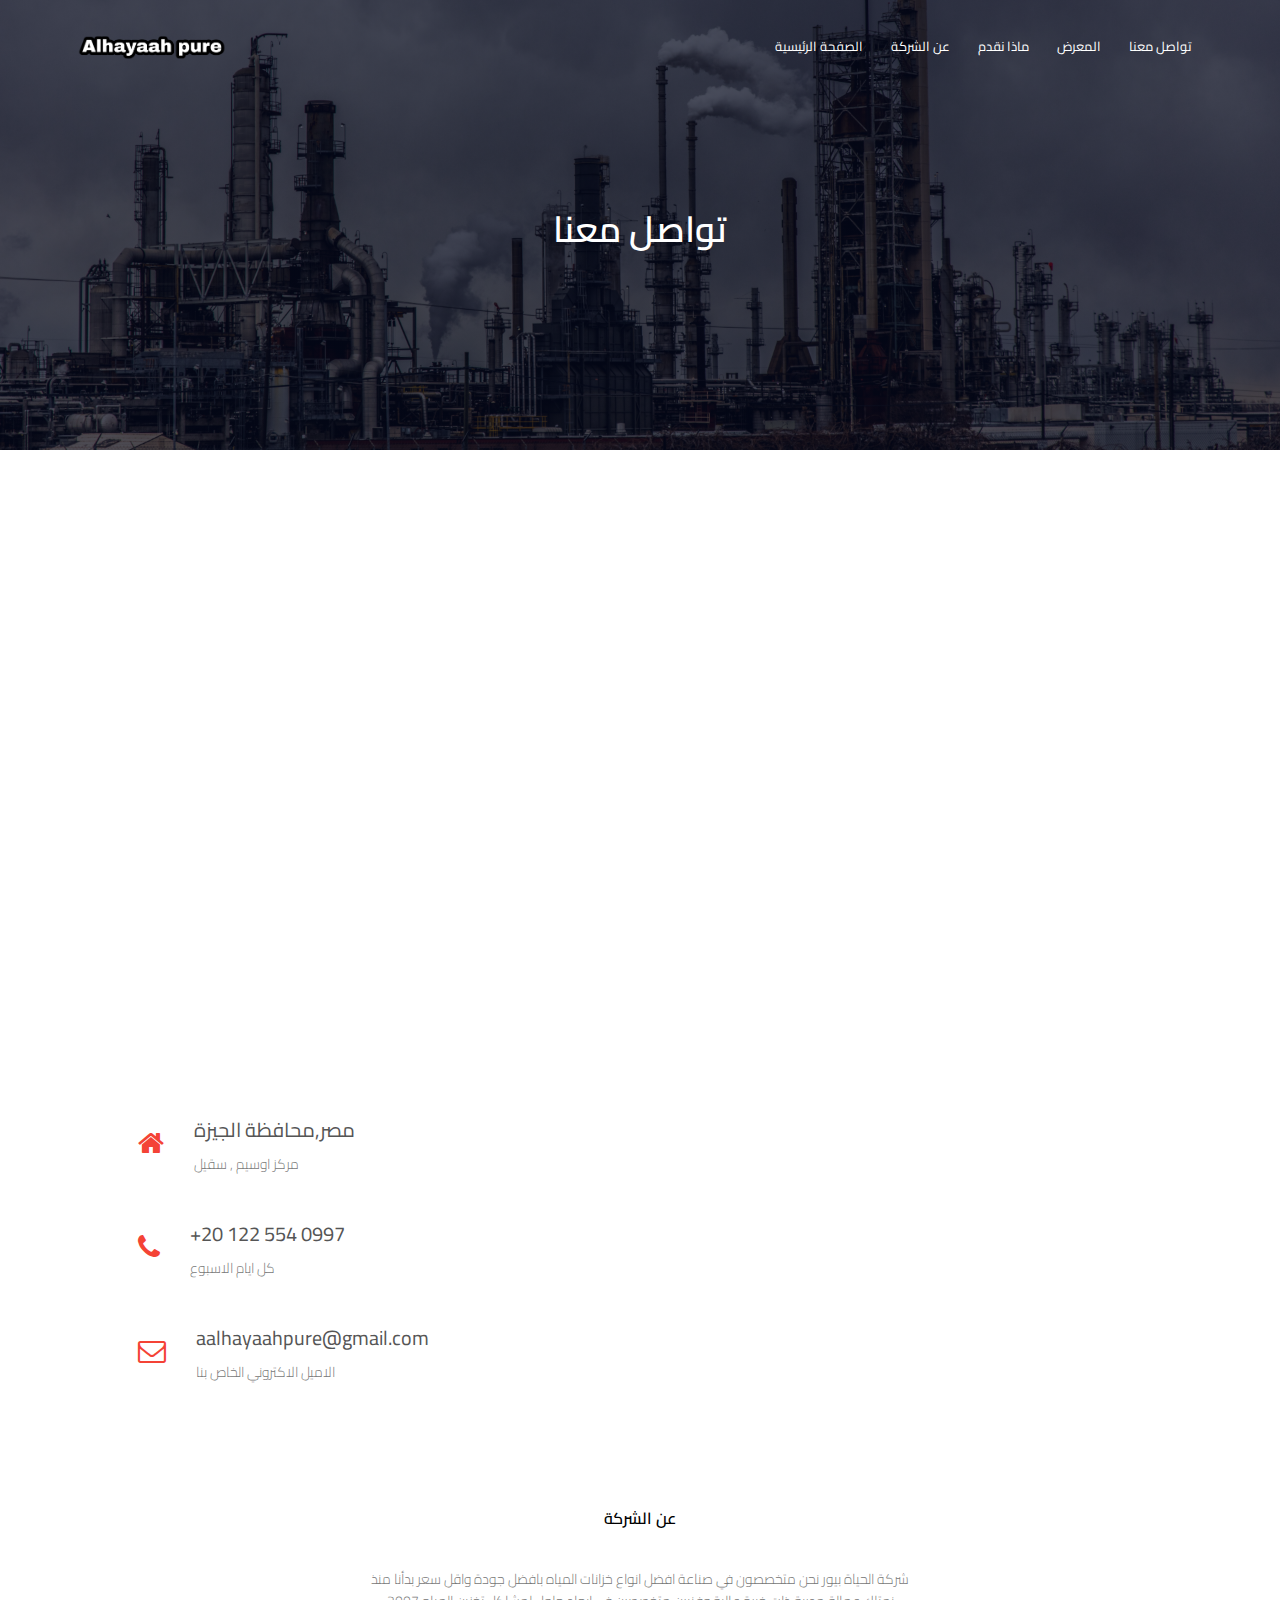
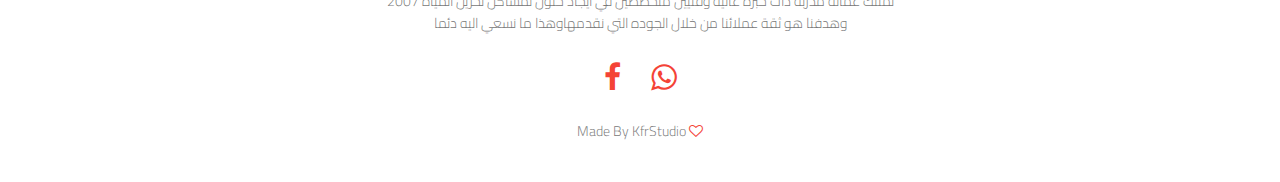
<file: content.html>
<html>
<head>
    <meta charset="UTF-8">
        <meta name="viewport" content="with=device-width, initial-scale=1.0">
        <title>Alhayaah pure</title>
        <link rel="stylesheet" href="style.css">
        <link rel="preconnect" href="https://fonts.googleapis.com">
<link rel="preconnect" href="https://fonts.gstatic.com" crossorigin>
<link rel="preconnect" href="https://fonts.googleapis.com">
<link rel="preconnect" href="https://fonts.gstatic.com" crossorigin>
<link href="https://fonts.googleapis.com/css2?family=Cairo:wght@300;400;700&display=swap" rel="stylesheet">
<link rel="stylesheet" href="https://cdnjs.cloudflare.com/ajax/libs/font-awesome/4.7.0/css/font-awesome.min.css">
</head>
<body>
    <section class="sub-header">
        <nav>
            <a href="index.html"> <img src="imges/logo3.png"> </a>
            <div class="nav-links" id="navLinks">
                <i class="fa fa-times" onclick="hideMenu()"></i>
                <ul>
                    <li><a href="index.html">الصفحة الرئيسية</a></li>
                    <li><a href="about.html">عن الشركة</a></li>
                    <li><a href="work.html">ماذا نقدم</a></li>
                    <li><a href="galary.html">المعرض</a></li>
                    <li><a href="content.html">تواصل معنا</a></li>
                </ul>
            </div>
            <i class="fa fa-bars" onclick="showMenu()"></i>
        </nav>
        <h1>تواصل معنا</h1>
    </section>
<!---contact us--->
<section class="location">
    <iframe src="https://www.google.com/maps/embed?pb=!1m18!1m12!1m3!1d3450.7569491626937!2d31.17769368446685!3d30.12976762149098!2m3!1f0!2f0!3f0!3m2!1i1024!2i768!4f13.1!3m3!1m2!1s0x0%3A0xdddb6d022eeacb39!2zMzDCsDA3JzQ3LjIiTiAzMcKwMTAnMzEuOCJF!5e0!3m2!1sar!2seg!4v1644141608664!5m2!1sar!2seg" width="600" height="450" style="border:0;" allowfullscreen="" loading="lazy"></iframe>
</section>
<section class="contact-us">
    <div class="row">
        <div class="contact-col">
            <div>
                <i class="fa fa-home"></i>
                <span>
                    <h5>مصر,محافظة الجيزة</h5>
                    <p>مركز اوسيم ,  سقيل</p>
                </span>
            </div>
            <div>
                <i class="fa fa-phone"></i>
                <span>
                    <h5>+20 122 554 0997
                    </h5>
                    <p>كل ايام الاسبوع</p>
                </span>
            </div>
            <div>
                <i class="fa fa-envelope-o"></i>
                <span>
                    <h5>aalhayaahpure@gmail.com</h5>
                    <p>الاميل الاكتروني الخاص بنا</p>
                </span>
            </div>
        </div>
    </div>
</section>
    <section class="about">
        <h4>عن الشركة</h4>
        <p>شركة الحياة بيور نحن متخصصون في صناعة افضل انواع خزانات المياه بافضل جودة واقل سعر بدأنا منذ <br>2007 نمتلك عمالة مدربة ذات خبرة عالية وفنيين متخصصين في ايجاد حلول لمشاكل تخزين المياه <br>وهدفنا هو ثقة عملائنا من خلال الجوده التي نقدمهاوهذا ما نسعي اليه دئما</p>
        <div class="icons">
          <a href="https://www.facebook.com/%D8%B4%D8%B1%D9%83%D9%87-%D8%A7%D9%84%D8%AD%D9%8A%D8%A7%D9%87-%D8%A8%D9%8A%D9%88%D8%B1-%D9%84%D8%AA%D8%B5%D9%86%D9%8A%D8%B9-%D8%AE%D8%B2%D8%A7%D9%86%D8%A7%D8%AA-%D8%A7%D9%84%D9%85%D9%8A%D8%A7%D9%87-%D8%A7%D9%84%D8%A8%D9%88%D9%84%D9%8A-%D8%A7%D8%AB%D9%84%D9%8A%D9%86-104940935445497">  <i class="fa fa-facebook"></i></a>
          <a href="https://wa.me/+201225540997
"><i class="fa fa-whatsapp"></i></a>
        </div>
        <p>Made By KfrStudio <i class="fa fa-heart-o"></i></p>
    </section>
    <script>
        var navLinks = document.getElementById("navLinks");
        function showMenu(){
            navLinks.style.right = "0";
        }
        function hideMenu(){
            navLinks.style.right = "-200px";
        }
    </script>
</body>
</html>
</file>
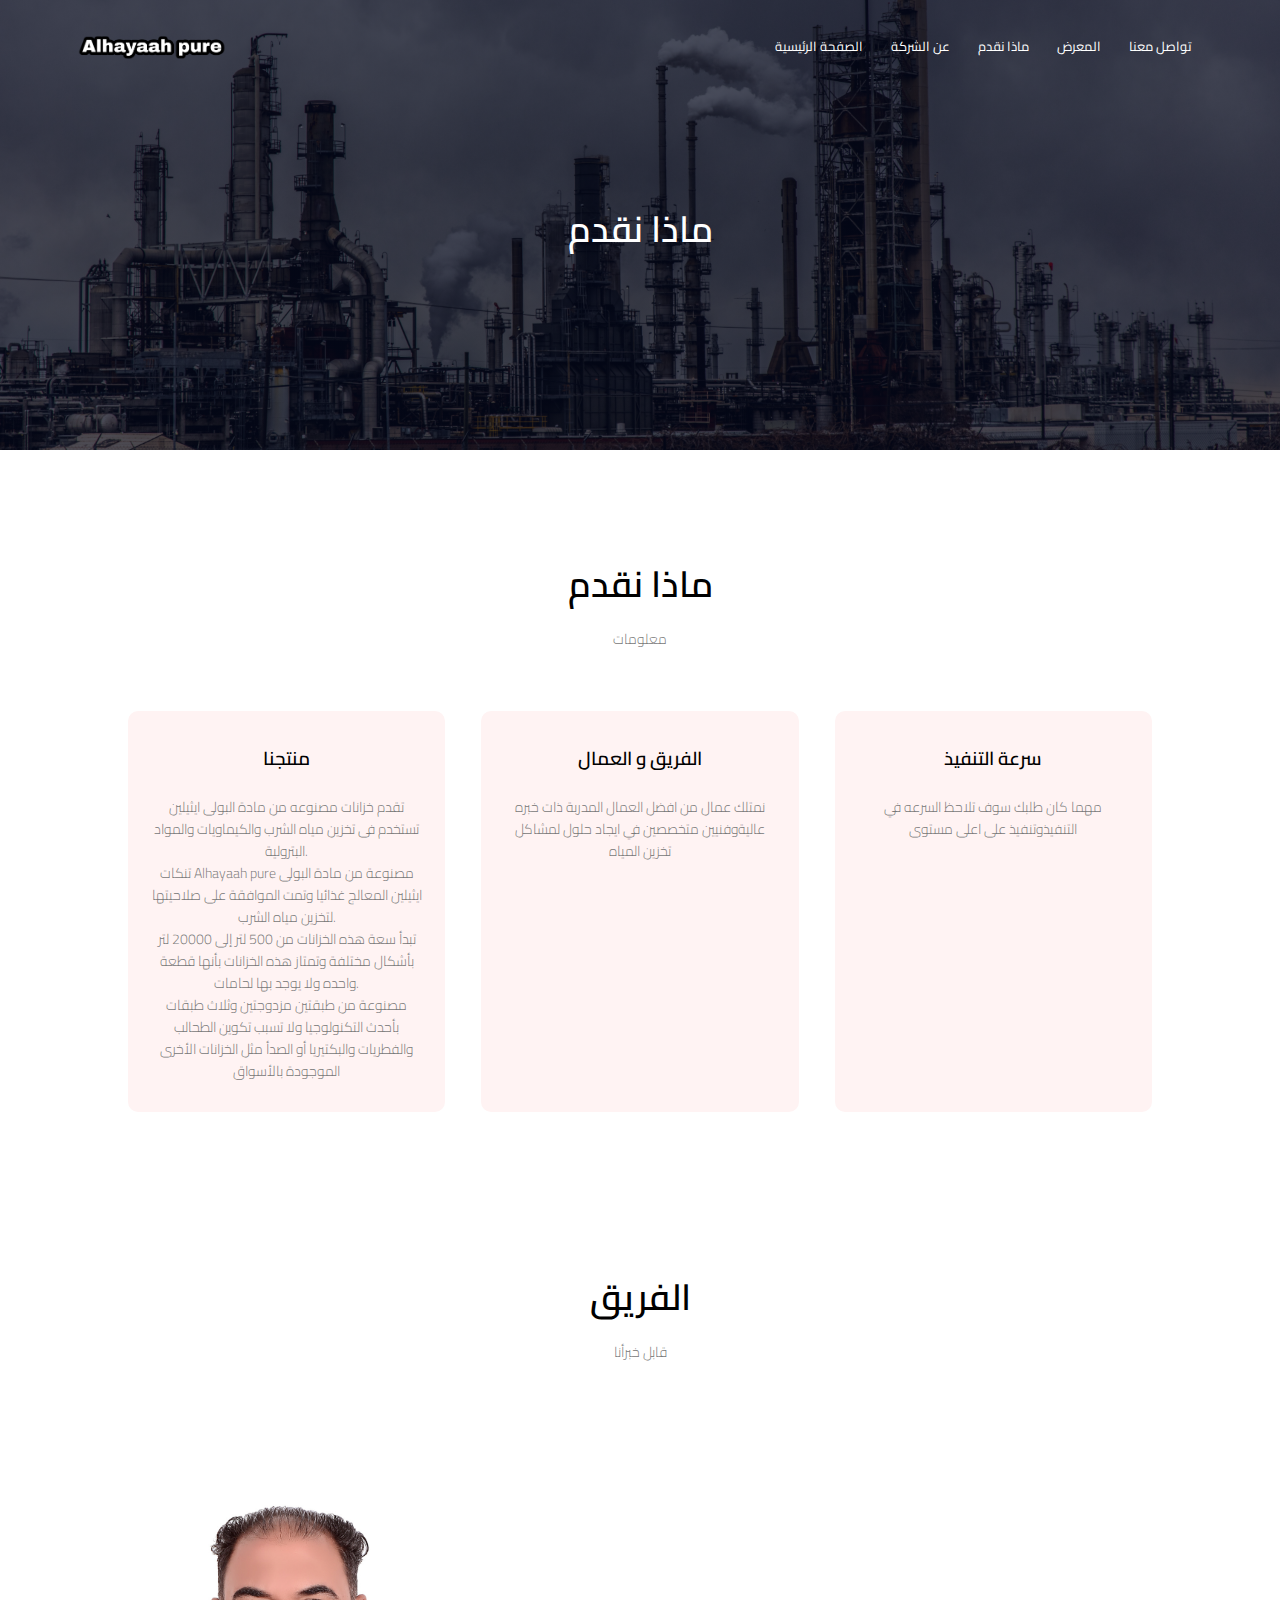
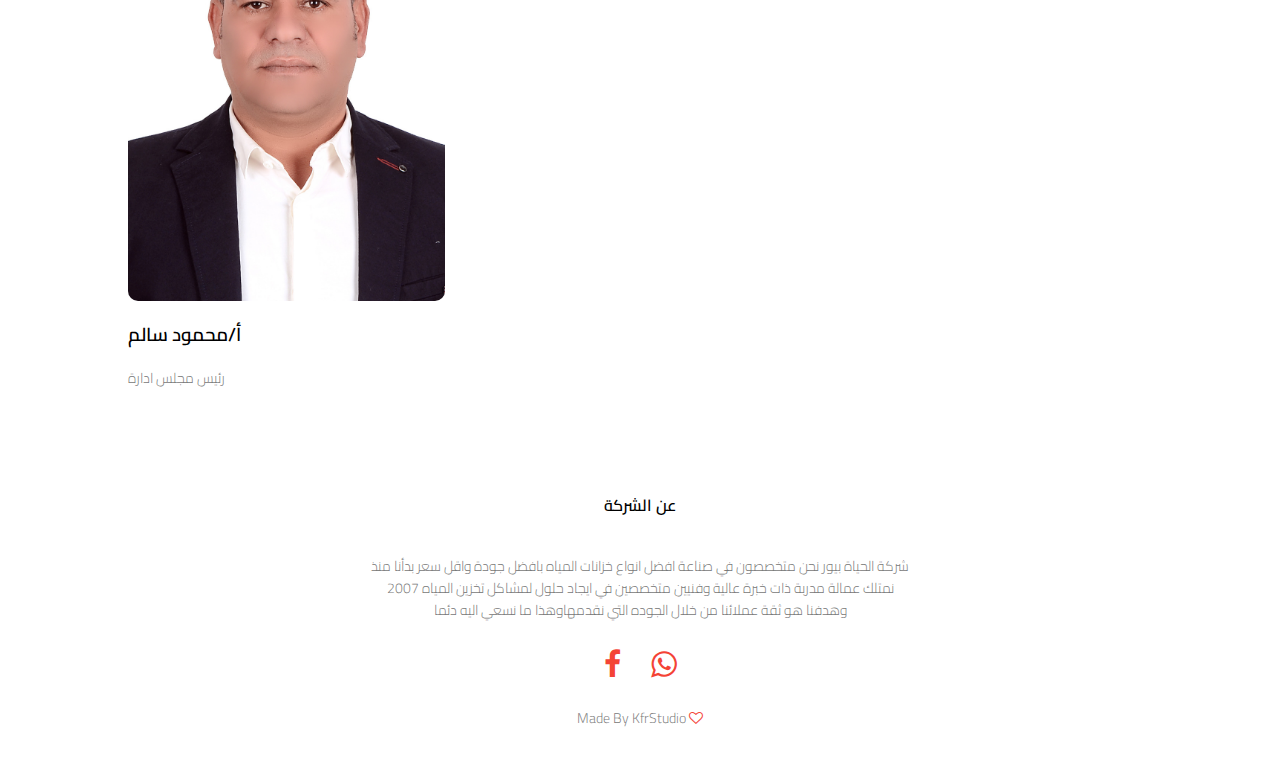
<file: work.html>
<html>
<head>
    <meta charset="UTF-8">
        <meta name="viewport" content="with=device-width, initial-scale=1.0">
        <title>Alhayaah pure</title>
        <link rel="stylesheet" href="style.css">
        <link rel="preconnect" href="https://fonts.googleapis.com">
<link rel="preconnect" href="https://fonts.gstatic.com" crossorigin>
<link rel="preconnect" href="https://fonts.googleapis.com">
<link rel="preconnect" href="https://fonts.gstatic.com" crossorigin>
<link href="https://fonts.googleapis.com/css2?family=Cairo:wght@300;400;700&display=swap" rel="stylesheet">
<link rel="stylesheet" href="https://cdnjs.cloudflare.com/ajax/libs/font-awesome/4.7.0/css/font-awesome.min.css">
</head>
<body>
    <section class="sub-header">
        <nav>
            <a href="index.html"> <img src="imges/logo3.png"> </a>
            <div class="nav-links" id="navLinks">
                <i class="fa fa-times" onclick="hideMenu()"></i>
                <ul>
                    <li><a href="index.html">الصفحة الرئيسية</a></li>
                    <li><a href="about.html">عن الشركة</a></li>
                    <li><a href="work.html">ماذا نقدم</a></li>
                    <li><a href="galary.html">المعرض</a></li>
                    <li><a href="content.html">تواصل معنا</a></li>
                </ul>
            </div>
            <i class="fa fa-bars" onclick="showMenu()"></i>
        </nav>
        <h1>ماذا نقدم</h1>
    </section>
<!---work content--->
<section class="work">
    <h1>ماذا نقدم</h1>
    <p>معلومات</p>
    <div class="row">
        <div class="work-col">
            <h3>منتجنا</h3>
            <p>تقدم خزانات مصنوعه من مادة البولى ايثيلين تستخدم فى تخزين مياه الشرب والكيماويات والمواد البترولية.

                <br>تنكات Alhayaah pure مصنوعة من مادة البولى ايثيلين المعالج غذائيا وتمت الموافقة على صلاحيتها لتخزين مياه الشرب.<br>
                
                تبدأ سعة هذه الخزانات من 500 لتر إلى 20000 لتر بأشكال مختلفة وتمتاز هذه الخزانات بأنها قطعة واحده ولا يوجد بها لحامات.<br>
                
                مصنوعة من طبقتين مزدوجتين وثلاث طبقات بأحدث التكنولوجيا ولا تسبب تكوين الطحالب والفطريات والبكتيريا أو الصدأ مثل الخزانات الأخرى الموجودة بالأسواق 
                </p>
        </div>
        <div class="work-col">
            <h3>الفريق و العمال</h3>
            <p>نمتلك عمال من افضل العمال المدربة ذات خبره عاليةوفنيين متخصصين في ايجاد حلول لمشاكل تخزين المياه 
            </p>
        </div>
        <div class="work-col">
            <h3>سرعة التنفيذ</h3>
            <p>مهما كان طلبك سوف تلاحظ السرعه في التنفيذوتنفيذ على اعلى مستوى </p>
        </div>
    </div>
</section>
<!---team--->
<section class="team">
    <h1>الفريق</h1>
    <p>قابل خبرأنا</p>
    <div class="row">
        <div class="team-col">
            <img src="imges/mm.jpg">
            <h3>أ/محمود سالم</h3>
            <p>رئيس مجلس ادارة</p>
        </div>
    </div>
</section>
    <section class="about">
        <h4>عن الشركة</h4>
        <p>شركة الحياة بيور نحن متخصصون في صناعة افضل انواع خزانات المياه بافضل جودة واقل سعر بدأنا منذ <br>2007 نمتلك عمالة مدربة ذات خبرة عالية وفنيين متخصصين في ايجاد حلول لمشاكل تخزين المياه <br>وهدفنا هو ثقة عملائنا من خلال الجوده التي نقدمهاوهذا ما نسعي اليه دئما</p>
        <div class="icons">
            <a href="https://www.facebook.com/%D8%B4%D8%B1%D9%83%D9%87-%D8%A7%D9%84%D8%AD%D9%8A%D8%A7%D9%87-%D8%A8%D9%8A%D9%88%D8%B1-%D9%84%D8%AA%D8%B5%D9%86%D9%8A%D8%B9-%D8%AE%D8%B2%D8%A7%D9%86%D8%A7%D8%AA-%D8%A7%D9%84%D9%85%D9%8A%D8%A7%D9%87-%D8%A7%D9%84%D8%A8%D9%88%D9%84%D9%8A-%D8%A7%D8%AB%D9%84%D9%8A%D9%86-104940935445497">  <i class="fa fa-facebook"></i></a>
            <a href="https://wa.me/+201225540997
"><i class="fa fa-whatsapp"></i></a>
        </div>
        <p>Made By KfrStudio <i class="fa fa-heart-o"></i></p>
    </section>
    <script>
        var navLinks = document.getElementById("navLinks");
        function showMenu(){
            navLinks.style.right = "0";
        }
        function hideMenu(){
            navLinks.style.right = "-200px";
        }
    </script>
</body>
</html>
</file>
<file: style.css>
*{
    margin: 0;
    padding: 0;
    font-family: 'Cairo', sans-serif;
}
.header{
    min-height: 100vh;
    width: 100%;
    background-image: linear-gradient(rgba(4,9,30,0.7),rgba(4,9,30,0.7)),url(imges/head.jpg);
    background-position: center;
    background-size: cover;
    position: relative;
}
nav{
    display: flex;
    padding: 2% 6%;
    justify-content: space-between;
    align-items: center;
}
nav img{
    width: 150px;
}
.nav-links{
    flex: 1;
    text-align: right;
}
.nav-links ul li{
    list-style: none;
    display: inline-block;
    padding: 8px 12px;
    position: relative;
}
.nav-links ul li a{
    color: #fff;
    text-decoration: none;
    font-size: 13px;
}
.nav-links ul li::after{
    content: '';
    width: 0%;
    height: 2px;
    background: #f44336;
    display: block;
    margin: auto;
    transition: 0.5s;
}
.nav-links ul li:hover::after{
    width: 100%;
}
.text-box{
    width: 90%;
    color: #fff;
    position: absolute;
    top: 50%;
    left: 50%;
    transform: translate(-50%,-50%);
    text-align: center;
}
.text-box h1{
    font-size: 62px;
}
.text-box p{
    margin: 10px 0 40px;
    font-size: 14px;
    color: #fff; 
}
.hero-btn{
    display: inline-block;
    text-decoration: none;
    color: #fff;
    border: 1px solid #fff;
    padding: 12px 34px;
    font-size: 13px;
    background: transparent;
    position: relative;
    cursor: pointer;
}
.hero-btn:hover{
    border: 1px solid #f44336;
    background: #f44336;
    transition: 1s;
}
nav .fa{
    display: none;
}

@media(max-width: 700px){
    .text-box h1{
        font-size: 35px;
    }
    .nav-links ul li{
        display: block;
    }
    .nav-links{
        position: fixed;
        background: #f44336;
        height: 100vh;
        width: 200px;
        top: 0;
        right: -200px;
        text-align: left;
        z-index: 2;
        transition: 1s;
    }
    nav .fa{
        display: block;
        color: #fff;
        margin: 10px;
        font-size: 22px;
        cursor: pointer;
    }
    .nav-links ul{
        padding: 30px;
    }
}

/*----- work -----*/
.work{
    width: 80%;
    margin: auto;
    text-align: center;
    padding-top: 100px;
}
h1{
    font-size: 36px;
    font-weight: 600;
}
p{
    color: #777;
    font-size: 14px;
    font-weight: 300;
    line-height: 22px;
    padding: 10px;
}
.row{
    margin-top: 5%;
    display: flex;
    justify-content: space-between;
}
.work-col{
    flex-basis: 31%;
    background: #fff3f3;
    border-radius: 10px;
    margin-bottom: 5%;
    padding: 20px 12px;
    box-sizing: border-box;
    transition: 0.5s;
}
h3{
    text-align: center;
    font-weight: 600;
    margin: 10px 0;
}
.work-col:hover{
    box-shadow: 0 0 20px 0px rgba(0,0,0,0.2);
}

@media(max-width: 700px){
    .row{
        flex-direction: column;
    }
}

/*-----galary-----*/

.galary{
    width: 80%;
    margin: auto;
    text-align: center;
    padding-top: 50px;
    background-color: #fff3f3;
}
.galary-col{
    flex-basis: 32%;
    border-radius: 10px;
    margin-bottom: 30px;
    position: relative;
    overflow: hidden;
}
.galary-col img{
    width: 100%;
    display: block;
}
.layer{
    background: transparent;
    height: 100%;
    width: 100%;
    position: absolute;
    top: 0;
    left: 0;
    transition: 0.5s;
}
.layer:hover{
    background: rgba(226,0,0,0.7);
}
.layer h3{
    width: 100%;
    font-weight: 500;
    color: #fff;
    font-size: 26px;
    bottom: 0;
    left: 50%;
    transform: translateX(-50%);
    position: absolute;
    opacity: 0;
    transition: 0.5s;
}
.layer:hover h3{
    bottom: 49%;
    opacity: 1;
}
/*-----team-----*/
.team{
    width: 80%;
    margin: auto;
    text-align: center;
    padding-top: 100px;
}
.team-col{
    flex-basis: 31%;
    border-radius: 10px;
    margin-bottom: 5%;
    text-align: left;
}
.team-col img{
    width: 100%;
    border-radius: 10px;
}
.team-col p{
    padding: 0;
}
.team-col h3{
    margin-top: 16px;
    margin-bottom: 15px;
    text-align: left;
}
/*-----opinions----*/
.opinions{
    width: 80%;
    margin: auto;
    text-align: center;
    padding-top: 100px;
}
.opinions-col{
    flex-basis: 44%;
    border-radius: 10px;
    margin-bottom: 5%;
    text-align: left;
    background: #fff3f3;
    padding: 25px;
    cursor: pointer;
    display: flex;
}
.opinions-col img{
    height: 40px;
    margin-left: 5px;
    margin-right: 30px;
    border-radius: 50%;
}
.opinions-col p{
    padding: 0;
}
.opinions-col h3{
    margin-top: 15px;
    text-align: left;
}
.opinions-col .fa{
    color: #f44336;
}
@media(max-width: 700px){
    .opinions-col img{
        margin-left: 0px;
        margin-right: 15px;
    }
}
/*-----cta----*/
.cta{
    margin: 100px auto;
    width: 80%;
    background-image: linear-gradient(rgba(0,0,0,0.7),rgba(0,0,0,0.7)),url(imges/banner2.jpg);
    background-position: center;
    background-size: cover;
    border-radius: 10px;
    text-align: center;
    padding: 100px 0;
}
.cta h1{
    color: #fff;
    margin-bottom: 40px;
    padding: 0;
}
@media(max-width: 700px){
    .cta h1{
        font-size: 24px;
    }
}
/*-----about----*/
.about{
    width: 100%;
    text-align: center;
    padding: 30px 0;
}
.about h4{
    margin-bottom: 25px;
    margin-top: 20px;
    font-weight: 600;
}
.icons .fa{
    color: #f44336;
    margin: 0 13px;
    cursor: pointer;
    padding: 18px 0;
    font-size: 30px;
}
.fa-heart-o{
    color: #f44336;
}

/*-----about page-----*/
.sub-header{
    height: 50vh;
    width: 100%;
    background-image: linear-gradient(rgba(4,9,30,0.7),rgba(4,9,30,0.7)),url(imges/fact.png);
    background-position: center;
    background-size: cover;
    text-align: center;
    color: #fff;
}
.sub-header h1{
    margin-top: 100px;
}
.about-us{
    width: 80%;
    margin: auto;
    padding-top: 80px;
    padding-bottom: 50px;
}
.about-col{
    flex-basis: 48%;
    padding: 30px 2px;
}
.about-col img{
    width: 100%;
}
.about-col h1{
    padding-top: 0;
}
.about-col p{
    padding: 15px 0 25px;
}
.red-btn{
    border: 1px solid #f44336;
    background: transparent;
    color: #f44336;
}
.red-btn:hover{
    color: #fff;
}

/*------contact us------*/
.location{
    width: 80%;
    margin: auto;
    padding: 80px 0;
}
.location iframe{
    width: 100%;
}
.contact-us{
    width: 80%;
    margin: auto;
}
.contact-col{
    flex-basis: 48%;
    margin-bottom: 30px;
}
.contact-col div{
    display: flex;
    align-items: center;
    margin-bottom: 40px;
}
.contact-col div .fa{
    font-size: 28px;
    color: #f44336;
    margin: 10px;
    margin-right: 30px;
}
.contact-col div p{
    padding: 0;
}
.contact-col div h5{
    font-size: 20px;
    margin-bottom: 5px;
    color: #555;
    font-weight: 400;
}
.contact-col input, .contact-col textarea{
    width: 100%;
    padding: 15px;
    margin-bottom: 17px;
    outline: none;
    border: 1px solid #ccc;
    box-sizing: border-box;
}
</file>
